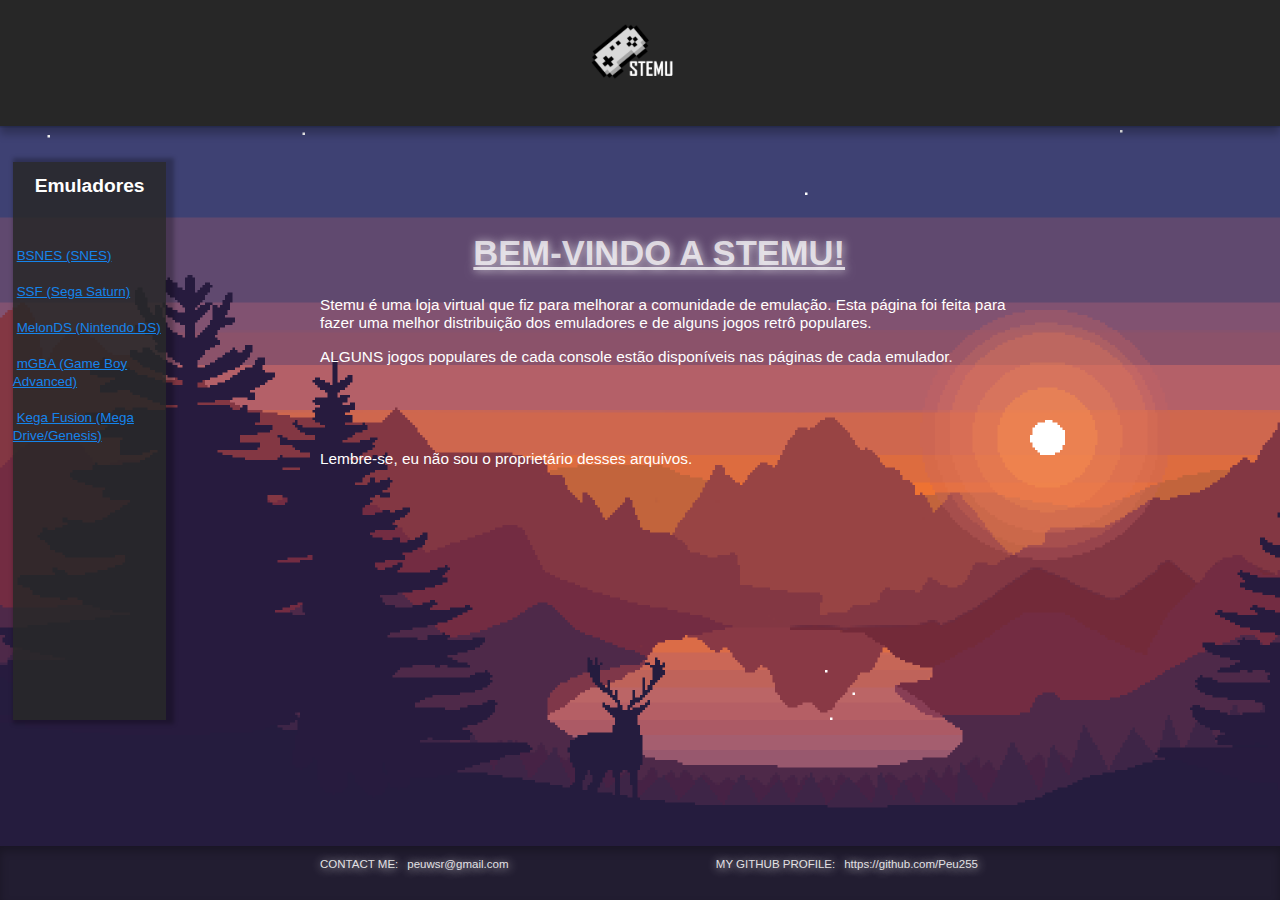
<file: index.html>
<!DOCTYPE html>
<html lang="pt-br">
<head>
    <meta charset="UTF-8">
    <meta http-equiv="X-UA-Compatible" content="IE=edge">
    <meta name="viewport" content="width=device-width, initial-scale=1.0">
    <title>Stemu</title>
    <link href="css/style.css" type="text/css" rel="stylesheet">
</head>
<body>
    <div class="wrapper">  
        <h1 class="indextitle">BEM-VINDO A STEMU!</h1>
        <p id="maintext">Stemu é uma loja virtual que fiz para melhorar a comunidade de emulação. Esta página foi feita para fazer uma melhor distribuição dos emuladores e de alguns jogos retrô populares.</p>
        <p id="maintext">ALGUNS jogos populares de cada console estão disponíveis nas páginas de cada emulador.</p><br><br><br>
        <p id="alert">Lembre-se, eu não sou o proprietário desses arquivos.</p>
        <div class="top">
            <img class="logo" src="imgs/STEMU.png">
            <div class="menu">
                <h1 class="emulators">Emuladores</h1>
                <br><br>
                <a id="link" href="bsnes.html">BSNES (SNES)</a><br><br>
                <a id="link" href="ssf.html">SSF (Sega Saturn)</a><br><br>
                <a id="link" href="melonds.html">MelonDS (Nintendo DS)</a><br><br>
                <a id="link" href="mgba.html">mGBA (Game Boy Advanced)</a><br><br>
                <a id="link" href="kegafusion.html">Kega Fusion (Mega Drive/Genesis)</a><br><br>
            </div>
        </div>
        <div class="footer">
            <p class="textfoot">CONTACT ME:&ensp; peuwsr@gmail.com&emsp;&emsp;&emsp;&emsp;&emsp;&emsp;&emsp;&emsp;&emsp;&emsp;&emsp;&emsp;&emsp;&emsp;&emsp;&emsp;&emsp;&emsp;MY GITHUB PROFILE:&ensp; https://github.com/Peu255</p>
        </div>
    </div>
</body>
</html>
</file>
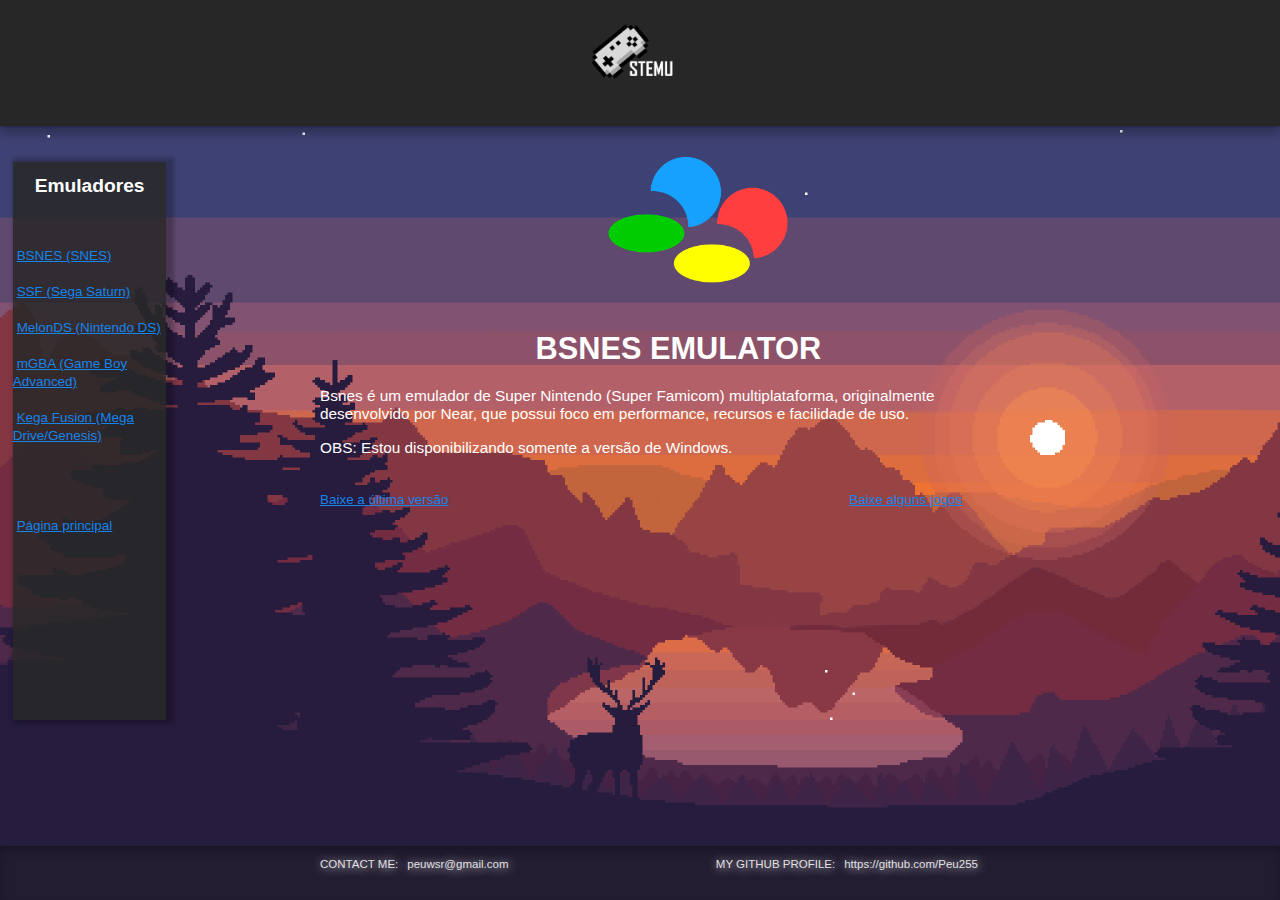
<file: bsnes.html>
<!DOCTYPE html>
<html lang="pt-br">
<head>
    <meta charset="UTF-8">
    <meta http-equiv="X-UA-Compatible" content="IE=edge">
    <meta name="viewport" content="width=device-width, initial-scale=1.0">
    <title>Stemu</title>
    <link href="css/style.css" type="text/css" rel="stylesheet">
</head>
<body>
    <div class="wrapper">
        <img class="bsneslogo" src="imgs/1200px-Bsnes_logo_(Super_Famicom_derivative).svg.png">
        <h1 class="snespage">BSNES EMULATOR</h1>
        <p id="maintext">Bsnes é um emulador de Super Nintendo (Super Famicom) multiplataforma, originalmente desenvolvido por Near, que possui foco em performance, recursos e facilidade de uso.</p>
        <p id="maintext">OBS: Estou disponibilizando somente a versão de Windows.</p><br>
        <a id="downloademu" href="https://github.com/bsnes-emu/bsnes/releases/download/v115/bsnes_v115-windows.zip">Baixe a última versão</a>
        <a id="download" href="https://mega.nz/file/M5s1VAIA#gbvNRaz0K3tnktcolHVzqtJzDZAk_KZKBUYYioNZ9aU">Baixe alguns jogos</a>
        
        <div class="top">
            <img class="logo" src="imgs/STEMU.png">
            <div class="menu">
                <h1 class="emulators">Emuladores</h1>
                <br><br>
                <a id="link" href="bsnes.html">BSNES (SNES)</a><br><br>
                <a id="link" href="ssf.html">SSF (Sega Saturn)</a><br><br>
                <a id="link" href="melonds.html">MelonDS (Nintendo DS)</a><br><br>
                <a id="link" href="mgba.html">mGBA (Game Boy Advanced)</a><br><br>
                <a id="link" href="kegafusion.html">Kega Fusion (Mega Drive/Genesis)</a><br><br><br><br><br>
                <a id="link" href="index.html">Página principal</a>
            </div>
        </div>
        <div class="footer">
            <p class="textfoot">CONTACT ME:&ensp; peuwsr@gmail.com&emsp;&emsp;&emsp;&emsp;&emsp;&emsp;&emsp;&emsp;&emsp;&emsp;&emsp;&emsp;&emsp;&emsp;&emsp;&emsp;&emsp;&emsp;MY GITHUB PROFILE:&ensp; https://github.com/Peu255</p>
        </div>
    </div>
</body>
</html>
</file>
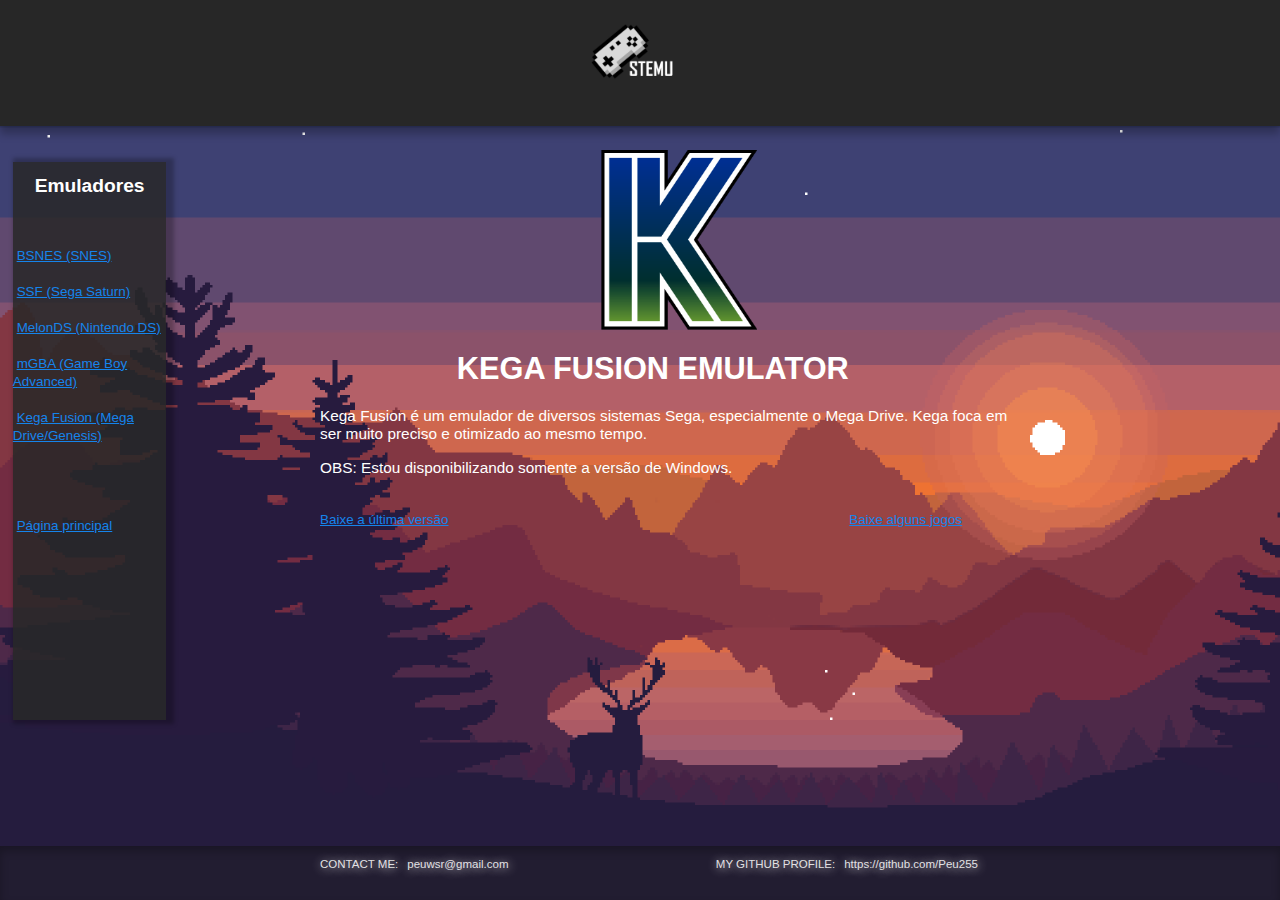
<file: kegafusion.html>
<!DOCTYPE html>
<html lang="pt-br">
<head>
    <meta charset="UTF-8">
    <meta http-equiv="X-UA-Compatible" content="IE=edge">
    <meta name="viewport" content="width=device-width, initial-scale=1.0">
    <title>Stemu</title>
    <link href="css/style.css" type="text/css" rel="stylesheet">
</head>
<body>
    <div class="wrapper">
        <img class="kegalogo" src="imgs/kega fusion.png">
        <h1 class="kegapage">KEGA FUSION EMULATOR</h1>
        <p id="maintext">Kega Fusion é um emulador de diversos sistemas Sega, especialmente o Mega Drive. Kega foca em ser muito preciso e otimizado ao mesmo tempo.</p>
        <p id="maintext">OBS: Estou disponibilizando somente a versão de Windows.</p><br>
        <a id="downloademu" href="https://retrocdn.net/images/6/6c/Fusion364.7z">Baixe a última versão</a>
        <a id="download" href="https://mega.nz/file/l9FzmY7D#HwXdAGBfmxlhSLhey1rl6um2wtOD4a8pWoh4xAzc8jI">Baixe alguns jogos</a>
        
        <div class="top">
            <img class="logo" src="imgs/STEMU.png">
            <div class="menu">
                <h1 class="emulators">Emuladores</h1>
                <br><br>
                <a id="link" href="bsnes.html">BSNES (SNES)</a><br><br>
                <a id="link" href="ssf.html">SSF (Sega Saturn)</a><br><br>
                <a id="link" href="melonds.html">MelonDS (Nintendo DS)</a><br><br>
                <a id="link" href="mgba.html">mGBA (Game Boy Advanced)</a><br><br>
                <a id="link" href="kegafusion.html">Kega Fusion (Mega Drive/Genesis)</a><br><br><br><br><br>
                <a id="link" href="index.html">Página principal</a>
            </div>
        </div>
        <div class="footer">
            <p class="textfoot">CONTACT ME:&ensp; peuwsr@gmail.com&emsp;&emsp;&emsp;&emsp;&emsp;&emsp;&emsp;&emsp;&emsp;&emsp;&emsp;&emsp;&emsp;&emsp;&emsp;&emsp;&emsp;&emsp;MY GITHUB PROFILE:&ensp; https://github.com/Peu255</p>
        </div>
    </div>
</body>
</html>
</file>
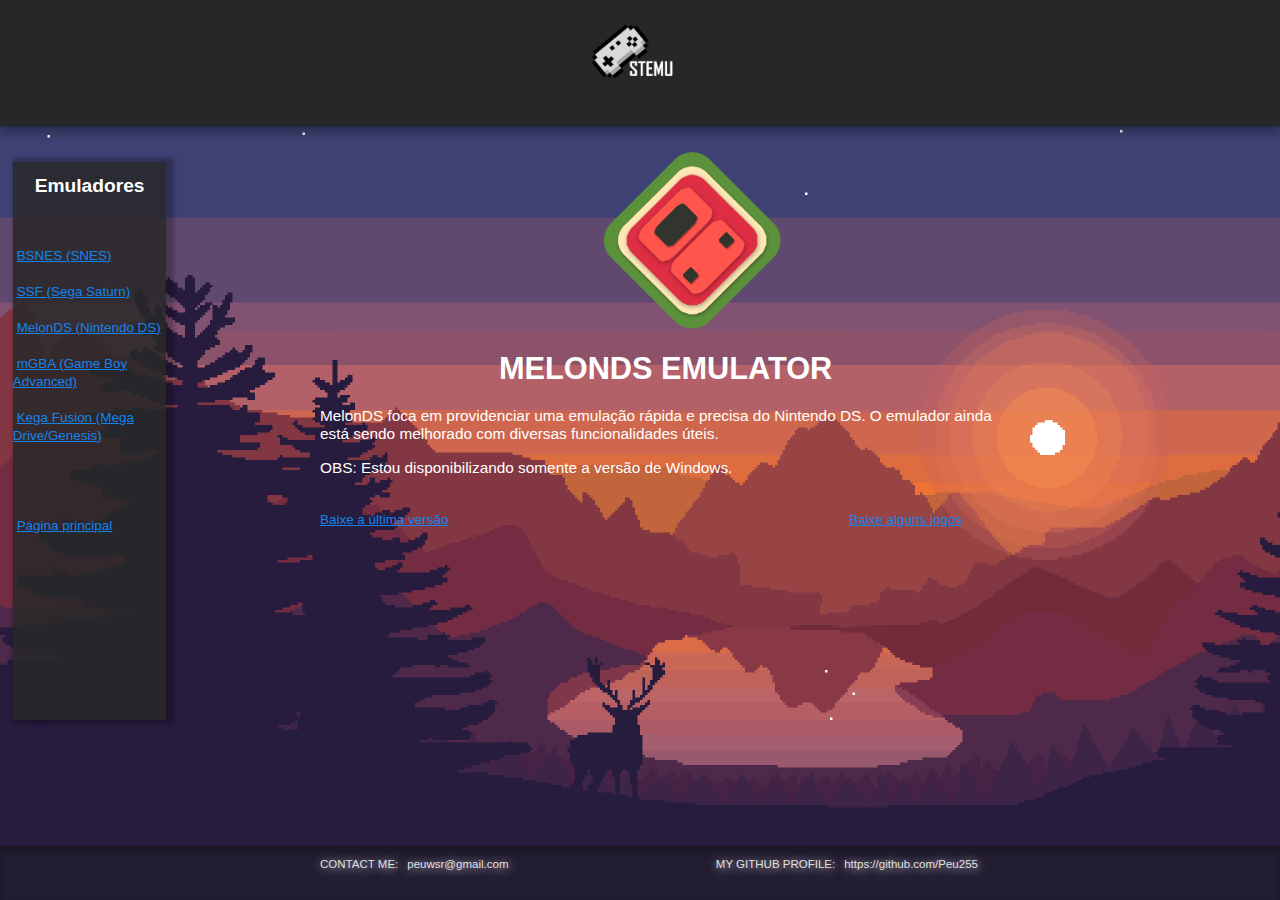
<file: melonds.html>
<!DOCTYPE html>
<html lang="pt-br">
<head>
    <meta charset="UTF-8">
    <meta http-equiv="X-UA-Compatible" content="IE=edge">
    <meta name="viewport" content="width=device-width, initial-scale=1.0">
    <title>Stemu</title>
    <link href="css/style.css" type="text/css" rel="stylesheet">
</head>
<body>
    <div class="wrapper">
        <img class="melonlogo" src="imgs/MelonDS_Logo.png">
        <h1 class="melonpage">MELONDS EMULATOR</h1>
        <p id="maintext">MelonDS foca em providenciar uma emulação rápida e precisa do Nintendo DS. O emulador ainda está sendo melhorado com diversas funcionalidades úteis.</p>
        <p id="maintext">OBS: Estou disponibilizando somente a versão de Windows.</p><br>
        <a id="downloademu" href="https://melonds.kuribo64.net/downloads/melonDS_0.9.4_win_x64.7z">Baixe a última versão</a>
        <a id="download" href="https://mega.nz/file/VhMQ3RYR#xDnCUd0nsjggk5jPOBDJjuU1mdFUR7UxpNgL-knyYvw">Baixe alguns jogos</a>
        
        <div class="top">
            <img class="logo" src="imgs/STEMU.png">
            <div class="menu">
                <h1 class="emulators">Emuladores</h1>
                <br><br>
                <a id="link" href="bsnes.html">BSNES (SNES)</a><br><br>
                <a id="link" href="ssf.html">SSF (Sega Saturn)</a><br><br>
                <a id="link" href="melonds.html">MelonDS (Nintendo DS)</a><br><br>
                <a id="link" href="mgba.html">mGBA (Game Boy Advanced)</a><br><br>
                <a id="link" href="kegafusion.html">Kega Fusion (Mega Drive/Genesis)</a><br><br><br><br><br>
                <a id="link" href="index.html">Página principal</a>
            </div>
        </div>
        <div class="footer">
            <p class="textfoot">CONTACT ME:&ensp; peuwsr@gmail.com&emsp;&emsp;&emsp;&emsp;&emsp;&emsp;&emsp;&emsp;&emsp;&emsp;&emsp;&emsp;&emsp;&emsp;&emsp;&emsp;&emsp;&emsp;MY GITHUB PROFILE:&ensp; https://github.com/Peu255</p>
        </div>
    </div>
</body>
</html>
</file>
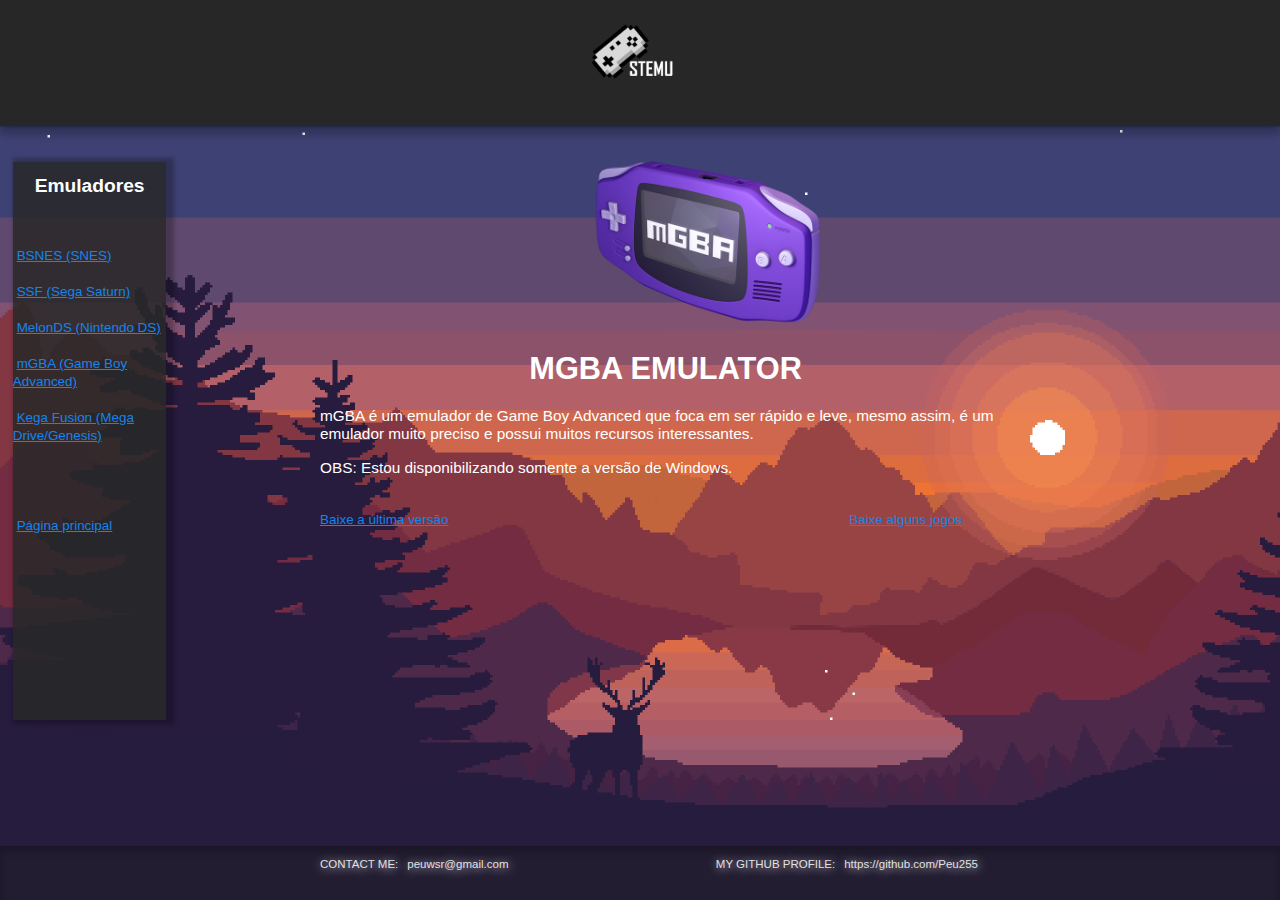
<file: mgba.html>
<!DOCTYPE html>
<html lang="pt-br">
<head>
    <meta charset="UTF-8">
    <meta http-equiv="X-UA-Compatible" content="IE=edge">
    <meta name="viewport" content="width=device-width, initial-scale=1.0">
    <title>Stemu</title>
    <link href="css/style.css" type="text/css" rel="stylesheet">
</head>
<body>
    <div class="wrapper">
        <img class="mgbalogo" src="imgs/Mgba-logo.png">
        <h1 class="mgbapage">MGBA EMULATOR</h1>
        <p id="maintext">mGBA é um emulador de Game Boy Advanced que foca em ser rápido e leve, mesmo assim, é um emulador muito preciso e possui muitos recursos interessantes.</p>
        <p id="maintext">OBS: Estou disponibilizando somente a versão de Windows.</p><br>
        <a id="downloademu" href="https://github.com/mgba-emu/mgba/releases/download/0.9.3/mGBA-0.9.3-win64.7z">Baixe a última versão</a>
        <a id="download" href="https://mega.nz/file/Rt1S1KhI#3_9JBGFzrYZSa47_Q8MC3C_gC8vvl2Us1t2kbrCn8FU">Baixe alguns jogos</a>
        
        <div class="top">
            <img class="logo" src="imgs/STEMU.png">
            <div class="menu">
                <h1 class="emulators">Emuladores</h1>
                <br><br>
                <a id="link" href="bsnes.html">BSNES (SNES)</a><br><br>
                <a id="link" href="ssf.html">SSF (Sega Saturn)</a><br><br>
                <a id="link" href="melonds.html">MelonDS (Nintendo DS)</a><br><br>
                <a id="link" href="mgba.html">mGBA (Game Boy Advanced)</a><br><br>
                <a id="link" href="kegafusion.html">Kega Fusion (Mega Drive/Genesis)</a><br><br><br><br><br>
                <a id="link" href="index.html">Página principal</a>
            </div>
        </div>
        <div class="footer">
            <p class="textfoot">CONTACT ME:&ensp; peuwsr@gmail.com&emsp;&emsp;&emsp;&emsp;&emsp;&emsp;&emsp;&emsp;&emsp;&emsp;&emsp;&emsp;&emsp;&emsp;&emsp;&emsp;&emsp;&emsp;MY GITHUB PROFILE:&ensp; https://github.com/Peu255</p>
        </div>
    </div>
</body>
</html>
</file>
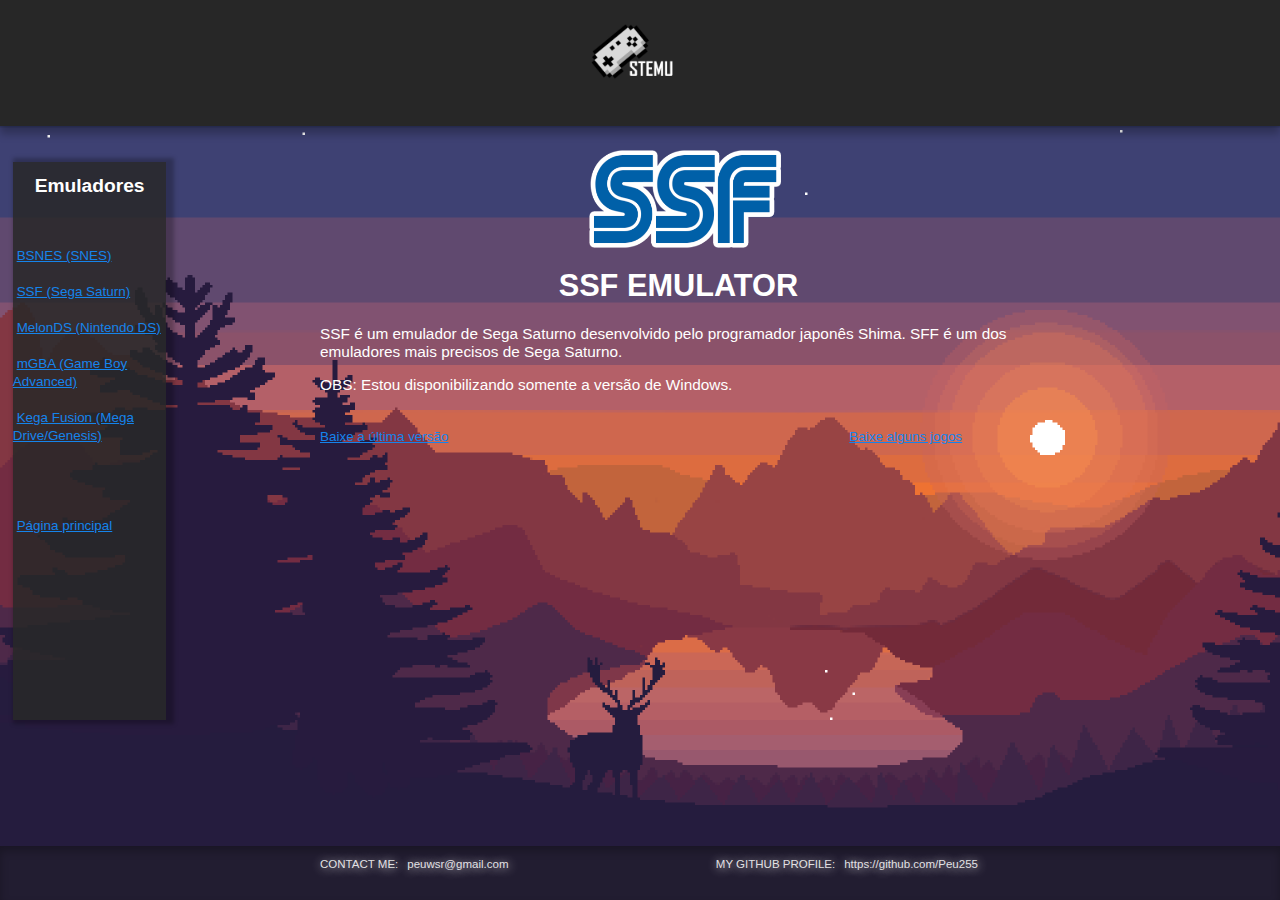
<file: ssf.html>
<!DOCTYPE html>
<html lang="pt-br">
<head>
    <meta charset="UTF-8">
    <meta http-equiv="X-UA-Compatible" content="IE=edge">
    <meta name="viewport" content="width=device-width, initial-scale=1.0">
    <title>Stemu</title>
    <link href="css/style.css" type="text/css" rel="stylesheet">
</head>
<body>
    <div class="wrapper">
        <img class="ssflogo" src="imgs/b3e31e79453990477407f7baa2c27d70.png">
        <h1 class="ssfpage">SSF EMULATOR</h1>
        <p id="maintext">SSF é um emulador de Sega Saturno desenvolvido pelo programador japonês Shima. SFF é um dos emuladores mais precisos de Sega Saturno.</p>
        <p id="maintext">OBS: Estou disponibilizando somente a versão de Windows.</p><br>
        <a id="downloademu" href="https://github.com/shimazzz/SEGASaturnEmulator-SSF/releases/download/PreviewVer/SSF_PreviewVer_R28.zip">Baixe a última versão</a>
        <a id="download" href="https://mega.nz/file/wxcVzZII#X5n85i7TGNIfj6kEkEgrlt7neO53Chs7DlFXrtbdyGY">Baixe alguns jogos</a>

        <div class="top">
            <img class="logo" src="imgs/STEMU.png">
            <div class="menu">
                <h1 class="emulators">Emuladores</h1>
                <br><br>
                <a id="link" href="bsnes.html">BSNES (SNES)</a><br><br>
                <a id="link" href="ssf.html">SSF (Sega Saturn)</a><br><br>
                <a id="link" href="melonds.html">MelonDS (Nintendo DS)</a><br><br>
                <a id="link" href="mgba.html">mGBA (Game Boy Advanced)</a><br><br>
                <a id="link" href="kegafusion.html">Kega Fusion (Mega Drive/Genesis)</a><br><br><br><br><br>
                <a id="link" href="index.html">Página principal</a>
            </div>
        </div>
        <div class="footer">
            <p class="textfoot">CONTACT ME:&ensp; peuwsr@gmail.com&emsp;&emsp;&emsp;&emsp;&emsp;&emsp;&emsp;&emsp;&emsp;&emsp;&emsp;&emsp;&emsp;&emsp;&emsp;&emsp;&emsp;&emsp;MY GITHUB PROFILE:&ensp; https://github.com/Peu255</p>
        </div>
    </div>
</body>
</html>
</file>
<file: css/style.css>
body{
    background-color: #313131;
}


.wrapper{
    height: 100vh;
    width: 100vw;
    top: 0px;
    left: 0px;
    position: absolute;
    background-color: #313131;
    background-image: url('6524531.png');
    background-repeat: no-repeat;
    background-attachment: fixed;
    background-size: cover;
}

.top{
    background-color: #272727;
    width: 100vw;
    height: 14vh;
    position: absolute;
    top: 0px;
    left: 0px;
    background: #272727;
    box-shadow: 0px 8px 8px #00000040;
}

a{
    color: #2a6bf8;
    margin-left: 0.3vw;

}

.menu{
    background-color: #282828;
    width: 12vw;
    height: 62vh;
    position: absolute;
    left: 1vw;
    top: 18vh;
    background: #282828da;
    box-shadow: 4px 0px 4px 4px #00000040;
    min-height: 40px;
    min-width: 10%
}

.emulators{
    font-size: 1.5vw;
    color: #ffffff;
    font-family: sans-serif;
    display: flex;
    align-items: center;
    justify-content: center;
}

#link{
    color: #1584eb;
    font-family: -apple-system, BlinkMacSystemFont, 'Segoe UI', Roboto, Oxygen, Ubuntu, Cantarell, 'Open Sans', 'Helvetica Neue', sans-serif;
    font-size: 1.05vw;
}

#link:hover{
    color: #862dec;
    font-family: -apple-system, BlinkMacSystemFont, 'Segoe UI', Roboto, Oxygen, Ubuntu, Cantarell, 'Open Sans', 'Helvetica Neue', sans-serif;
    font-size: 1.05vw;
}

.logo{
    max-width: 15vw;
    max-height: 14vh;
    margin-left: auto;
    margin-right: auto;
    display: block;
}

.bsneslogo{
    max-width: 20vw;
    max-height: 20vh;
    display: block;
    margin-left: 47.5%;
    margin-right: 50%;
    margin-top: 130px;
}

.snespage{
    color: #ffffff;
    font-size: 2.4vw;
    text-align: center;
    top: 0;
    margin-left: 6%;
    font-family: -apple-system, BlinkMacSystemFont, 'Segoe UI', Roboto, Oxygen, Ubuntu, Cantarell, 'Open Sans', 'Helvetica Neue', sans-serif;
}

p{
    color: #ffffff;
    font-size: 1.2vw;
    font-family: -apple-system, BlinkMacSystemFont, 'Segoe UI', Roboto, Oxygen, Ubuntu, Cantarell, 'Open Sans', 'Helvetica Neue', sans-serif;
    margin-left: 25%;
    margin-right: 20%;
}

#maintext{
    color: #ffffff;
    font-size: 1.2vw;
    font-family: -apple-system, BlinkMacSystemFont, 'Segoe UI', Roboto, Oxygen, Ubuntu, Cantarell, 'Open Sans', 'Helvetica Neue', sans-serif;
    margin-left: 25%;
    margin-right: 20%;
}

#downloademu{
    color:#1584eb;
    margin-left: 25%;
    margin-right: 15%;
    font-family: -apple-system, BlinkMacSystemFont, 'Segoe UI', Roboto, Oxygen, Ubuntu, Cantarell, 'Open Sans', 'Helvetica Neue', sans-serif;
    font-size: 1.05vw;
}

#downloademu:hover{
    color:  #862dec;
    margin-left: 25%;
    margin-right: 15%;
    font-family: -apple-system, BlinkMacSystemFont, 'Segoe UI', Roboto, Oxygen, Ubuntu, Cantarell, 'Open Sans', 'Helvetica Neue', sans-serif;
    font-size: 1.05vw;
}

#download{
    color:#1584eb;
    margin-left: 16%;
    margin-right: 15%;
    font-family: -apple-system, BlinkMacSystemFont, 'Segoe UI', Roboto, Oxygen, Ubuntu, Cantarell, 'Open Sans', 'Helvetica Neue', sans-serif;
    font-size: 1.05vw;
}

#download:hover{
    color:  #862dec;
    margin-left: 16%;
    margin-right: 15%;
    font-family: -apple-system, BlinkMacSystemFont, 'Segoe UI', Roboto, Oxygen, Ubuntu, Cantarell, 'Open Sans', 'Helvetica Neue', sans-serif;
    font-size: 1.05vw;
}

.ssflogo{
    max-width: 15vw;
    max-height: 15vh;
    display: block;
    margin-left: 46%;
    margin-right: 45%;
    margin-top: 150px;
}

.indextitle{
    color: #ffffffbd;
    margin-top: 26vh;
    text-align: center;
    font-family: -apple-system, BlinkMacSystemFont, 'Segoe UI', Roboto, Oxygen, Ubuntu, Cantarell, 'Open Sans', 'Helvetica Neue', sans-serif;
    font-size: 2.7vw;
    text-decoration: underline;
    text-shadow: 1px 1px 10px;
    margin-left: 25%;
    margin-right: 22%;
}

.alert{
    color: #ffffffaf;
}

.footer{
    background-color: #202020;
    width: 100vw;
    height: 6vh;
    top: 94vh;
    left: 0px;
    position: absolute;
    background: #2020206b;
    box-shadow: inset 0px 5px 9px #00000040;
}

.textfoot{
    color: #ffffffdc;
    font-size: 0.9vw;
    text-shadow: 1px 1px 10px;
}

.ssfpage{
    color: #ffffff;
    font-size: 2.4vw;
    text-align: center;
    top: 50px;
    margin-left: 6%;
    font-family: -apple-system, BlinkMacSystemFont, 'Segoe UI', Roboto, Oxygen, Ubuntu, Cantarell, 'Open Sans', 'Helvetica Neue', sans-serif;
}

.melonlogo{
    max-width: 20vw;
    max-height: 20vh;
    display: block;
    margin-left: 47%;
    margin-right: 45%;
    margin-top: 150px;
}

.melonpage{
    color: #ffffff;
    font-size: 2.4vw;
    text-align: center;
    top: 50px;
    margin-left: 4%;
    font-family: -apple-system, BlinkMacSystemFont, 'Segoe UI', Roboto, Oxygen, Ubuntu, Cantarell, 'Open Sans', 'Helvetica Neue', sans-serif;
}

.mgbalogo{
    max-width: 20vw;
    max-height: 20vh;
    display: block;
    margin-left: 46%;
    margin-right: 45%;
    margin-top: 150px;
}

.mgbapage{
    color: #ffffff;
    font-size: 2.4vw;
    text-align: center;
    top: 50px;
    margin-left: 4%;
    font-family: -apple-system, BlinkMacSystemFont, 'Segoe UI', Roboto, Oxygen, Ubuntu, Cantarell, 'Open Sans', 'Helvetica Neue', sans-serif;
}

.kegalogo{
    max-width: 20vw;
    max-height: 20vh;
    display: block;
    margin-left: 46%;
    margin-right: 45%;
    margin-top: 150px;
}

.kegapage{
    color: #ffffff;
    font-size: 2.4vw;
    text-align: center;
    top: 50px;
    margin-left: 2%;
    font-family: -apple-system, BlinkMacSystemFont, 'Segoe UI', Roboto, Oxygen, Ubuntu, Cantarell, 'Open Sans', 'Helvetica Neue', sans-serif;
}
</file>
